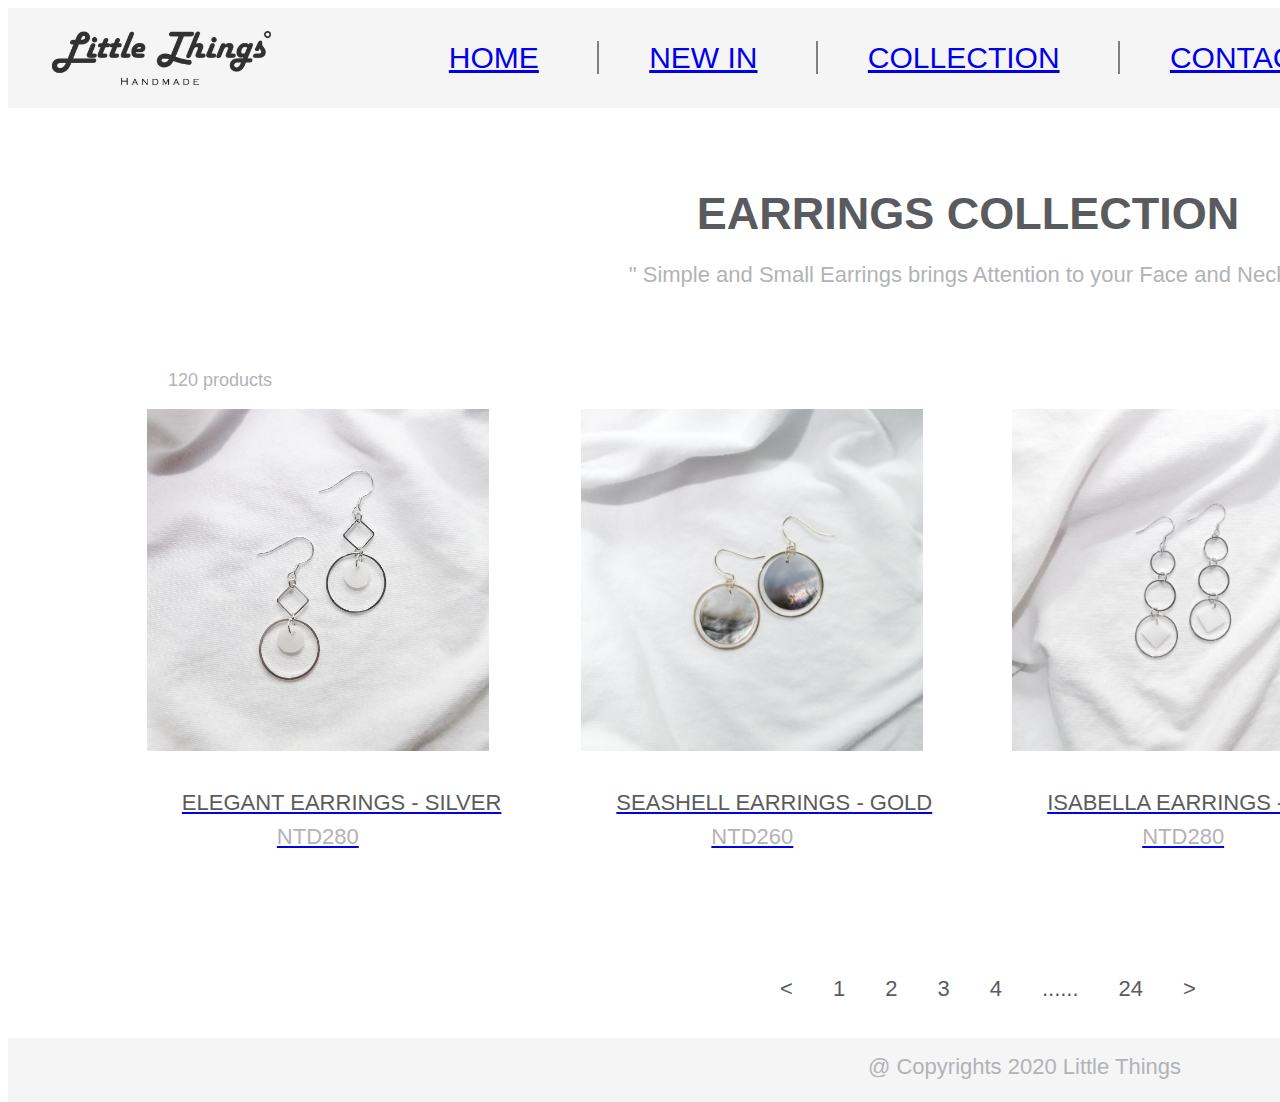
<file: class 9 mid term/collection.html>
<!DOCTYPE html>
<html lang="en">

<head>
    <meta charset="UTF-8">
    <meta name="viewport" content="width=device-width, initial-scale=1.0">
    <title>Document</title>
    <link rel="stylesheet" href="colloction.css">
</head>

<body>
    <div class="header">
        <img class="logo" src="./img/littlethings png@2x.png">
        <ul>
            <a href="home.html">HOME</a>
            <a href="newin.html" class="border_left">NEW IN</a>
            <a href="collection.html" class="border_left">COLLECTION</a>
            <a href="#" class="border_left">CONTACT US</a>
        </ul>
        <div class="search">
            <input placeholder="Search"></input>
            <img class="small_logo" src="./img/Group 1@2x.png">
            <img class="small_logo_side" src="./img/Group 3@2x.png">
        </div>
    </div>
    <div class="title">
        <h1>EARRINGS COLLECTION</h1>
        <P> " Simple and Small Earrings brings Attention to your Face and Neck. "</P>
    </div>
    <div>
        <div class="prtitle">
            <p>120 products</p>
        </div>
        <div class="article">
            <div class="prduct1">
                <img src="./img/IMG_20191019_233957-01.jpeg">
                <a href="#">
                    <p>ELEGANT EARRINGS - SILVER
                        <div class="pr1ntd">
                            <br>NTD280
                        </div>
                    </p>
                </a>
            </div>
            <div class="prduct2">
                <img src="./img/IMG_20191025_153421-01.jpeg">
                <a href="#">
                    <p>SEASHELL EARRINGS - GOLD
                        <div class="pr2ntd">
                            <br>NTD260
                        </div>
                    </p>
                </a>
            </div>
            <div class="prduct3">
                <img src="./img/IMG_20191019_231414-01.jpeg">
                <a href="#">
                    <p>ISABELLA EARRINGS - SILVER
                        <div class="pr3ntd">
                            <br>NTD280
                        </div>
                    </p>
                </a>
            </div>
            <div class="prduct4">
                <img src="./img/008fe6dfaa2455e313758c7a8a29818e@2x.png">
                <a href="purchase.html">
                    <p>PEARL EARRINGS - GOLD
                        <div class="pr4ntd">
                            <br>NTD300
                        </div>
                    </p>
                </a>
            </div>
        </div>
    </div>
    <div class="page">
        <ul>
            <a>
                <p>&lt;</p>
            </a>
            <p>1</p>
            <p>2</p>
            <p>3</p>
            <p>4</p>
            <p> ...... </p>
            <p>24</p>
            <a>
                <p>&gt;</p>
            </a>
        </ul>
    </div>
    <div class=footer>
        <p>@ Copyrights 2020 Little Things </p>
    </div>
    </div>
    </div>
</body>

</html>
</file>
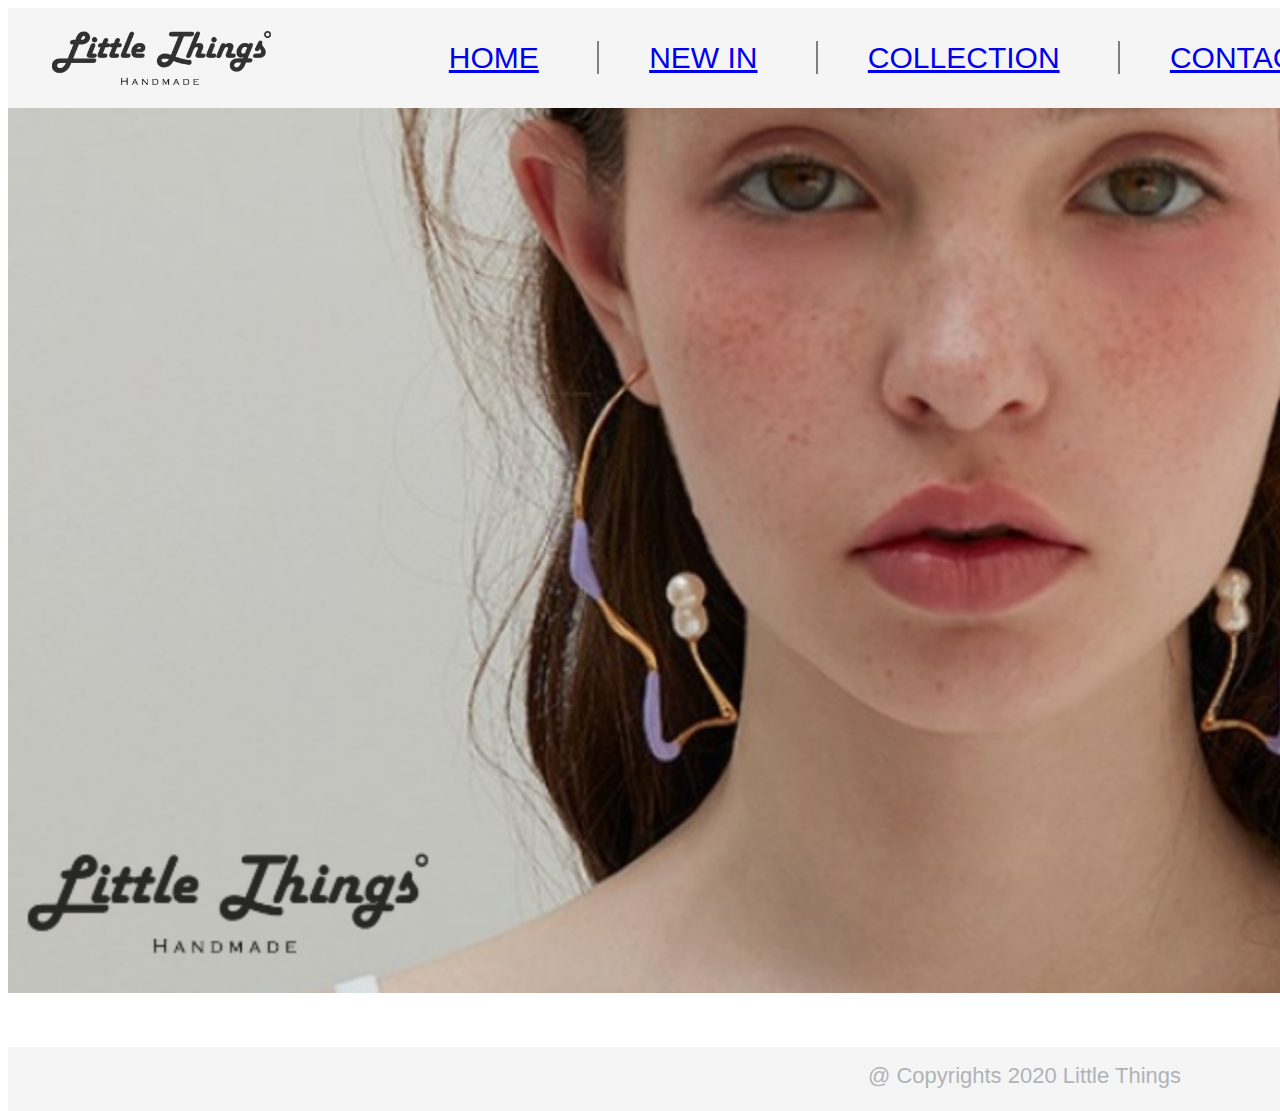
<file: class 9 mid term/home.html>
<!DOCTYPE html>
<html lang="en">

<head>
    <meta charset="UTF-8">
    <meta name="viewport" content="width=device-width, initial-scale=1.0">
    <title>Document</title>
    <link rel="stylesheet" href="home.css">
</head>

<body>
    <div class="header">
        <img class="logo" src="./img/littlethings png@2x.png">
        <ul>
            <a href="home.html">HOME</a>
            <a href="newin.html" class="border_left">NEW IN</a>
            <a href="collection.html" class="border_left">COLLECTION</a>
            <a href="#" class="border_left">CONTACT US</a>
        </ul>
        <div class="search">
            <input placeholder="Search"></input>
            <img class="small_logo" src="./img/Group 1@2x.png" >
            <img class="small_logo_side" src="./img/Group 3@2x.png">
        </div>
    </div>
    <div class="titlepic">
        <img src="./img/Group 8.jpg">
    </div>
    <div class=footer>
        <p>@ Copyrights 2020 Little Things </p>
    </div>
</body>
</html>
</file>
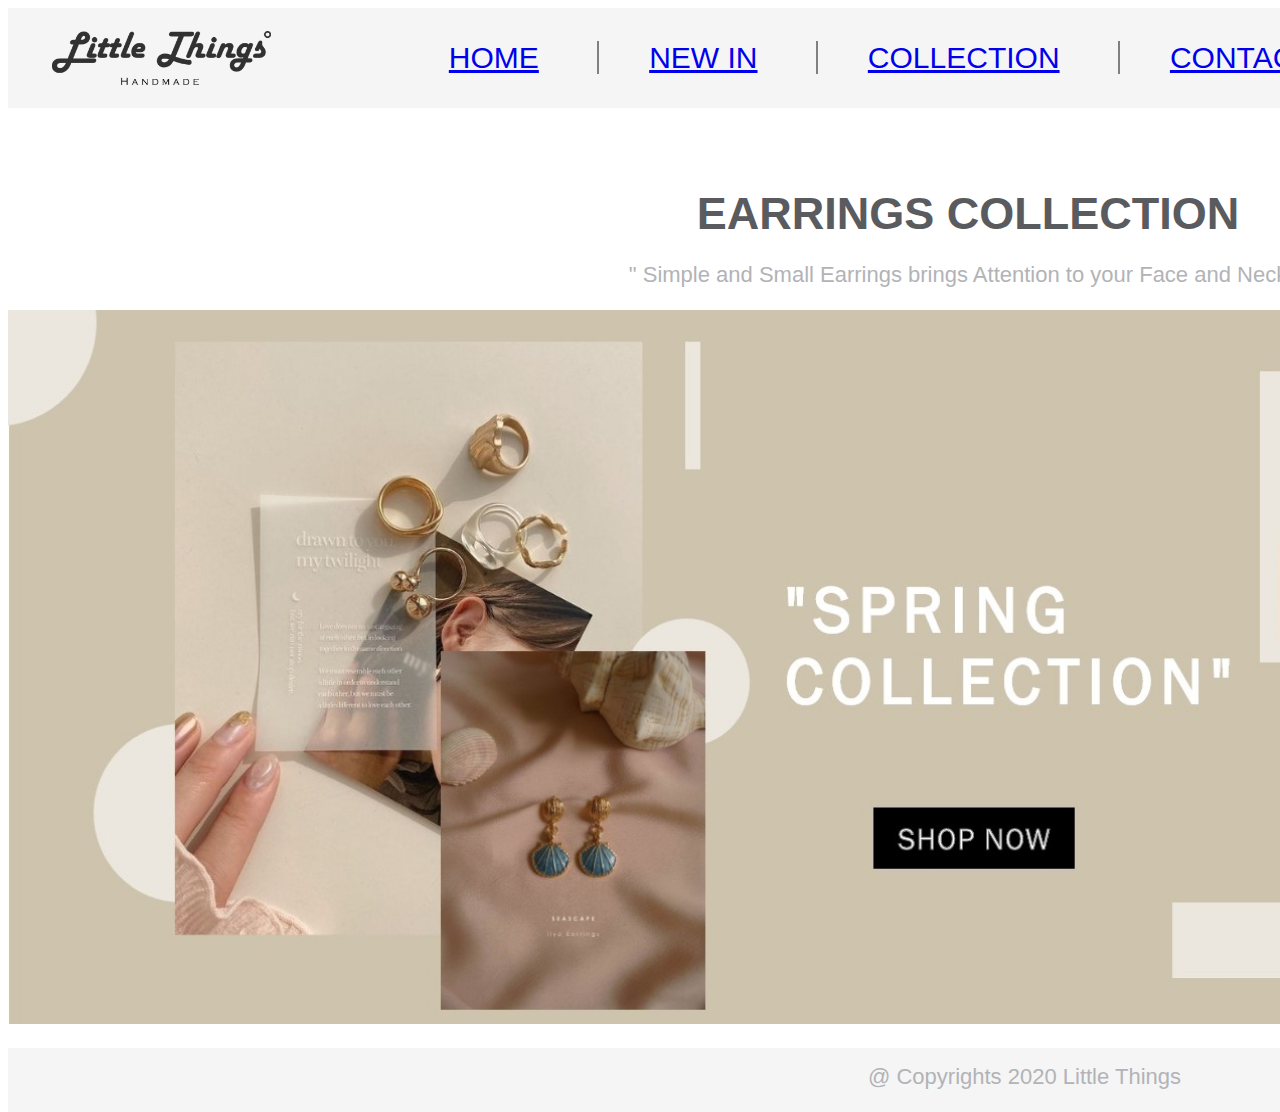
<file: class 9 mid term/newin.html>
<!DOCTYPE html>
<html lang="en">

<head>
    <meta charset="UTF-8">
    <meta name="viewport" content="width=device-width, initial-scale=1.0">
    <title>Document</title>
    <link rel="stylesheet" href="newin.css">
</head>

<body>
    <div class="header">
        <img class="logo" src="./img/littlethings png@2x.png">
        <ul>
            <a href="home.html">HOME</a>
            <a href="newin.html" class="border_left">NEW IN</a>
            <a href="collection.html" class="border_left">COLLECTION</a>
            <a href="#" class="border_left">CONTACT US</a>
        </ul>
        <div class="search">
            <input placeholder="Search"></input>
            <img class="small_logo" src="./img/Group 1@2x.png" >
            <img class="small_logo_side" src="./img/Group 3@2x.png">
        </div>
    </div>
    <div class="title">
        <h1>EARRINGS COLLECTION</h1>
        <P> " Simple and Small Earrings brings Attention to your Face and Neck. "</P>
    </div>
    <div class="titlepic">
        <img src="./img/Group 7@2x.jpg">
    </div>

    <div class=footer>
        <p>@ Copyrights 2020 Little Things </p>
    </div>
    </div>
    </div>
</body>
</html>
</file>
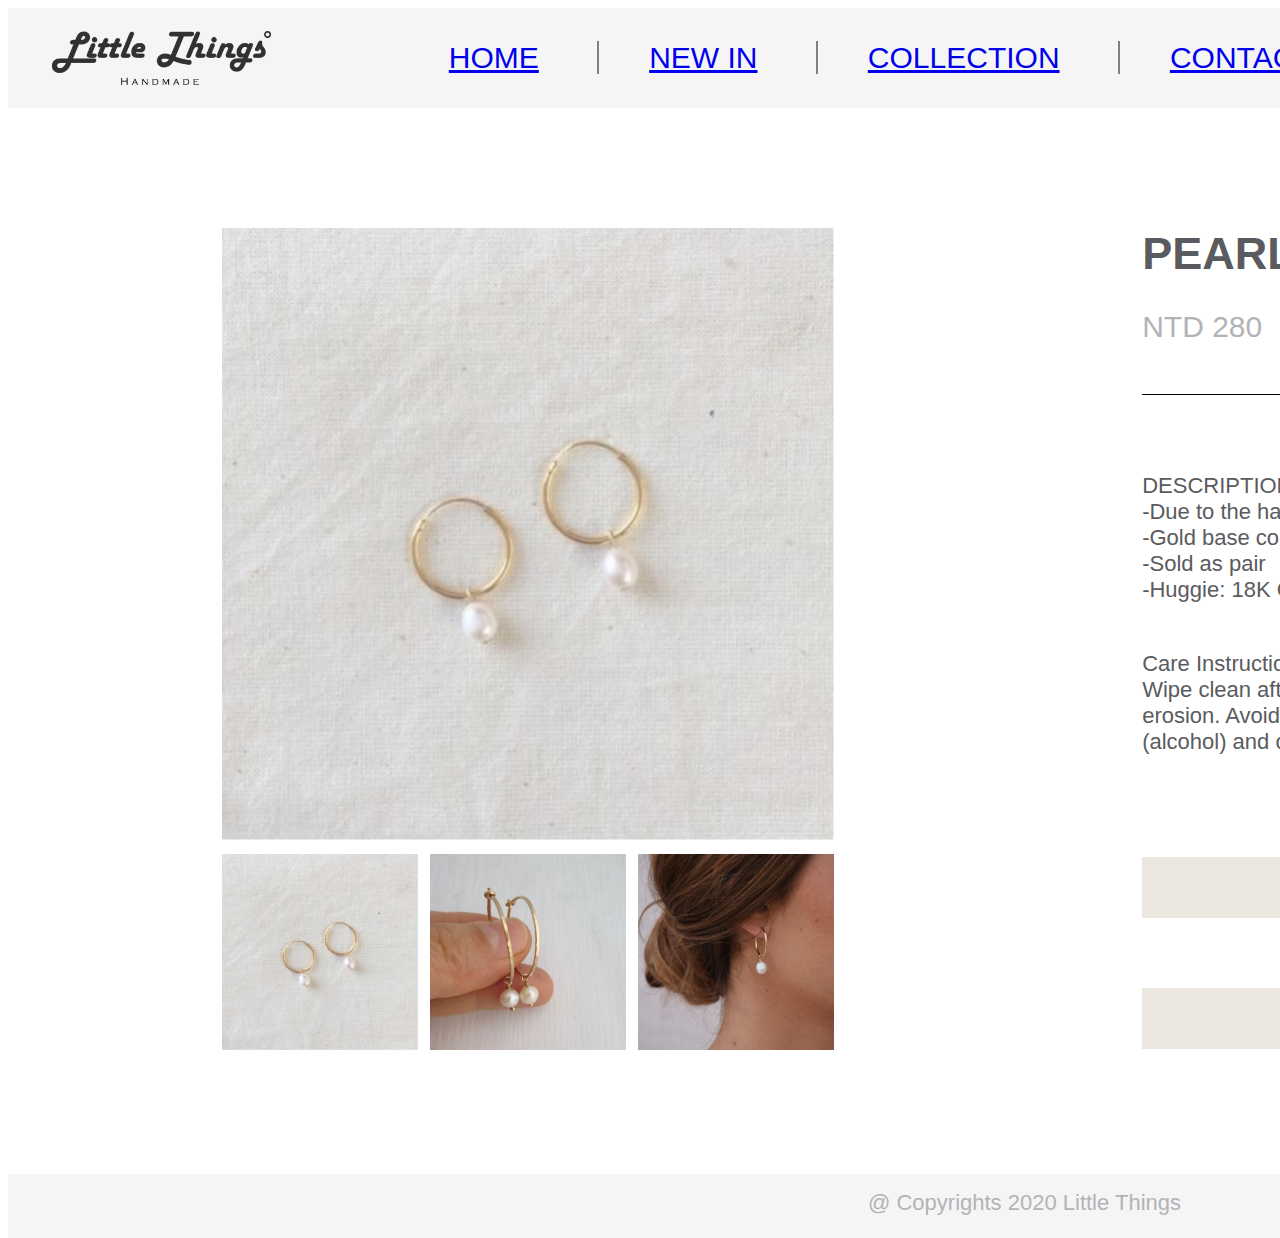
<file: class 9 mid term/purchase.html>
<!DOCTYPE html>
<html lang="en">

<head>
    <meta charset="UTF-8">
    <meta name="viewport" content="width=device-width, initial-scale=1.0">
    <title>Document</title>
    <link rel="stylesheet" href="purchase.css">
</head>

<body>
    <div class="header">
        <img class="logo" src="./img/littlethings png@2x.png">
        <ul>
            <a href="home.html">HOME</a>
            <a href="newin.html" class="border_left">NEW IN</a>
            <a href="collection.html" class="border_left">COLLECTION</a>
            <a href="#" class="border_left">CONTACT US</a>
        </ul>
        <div class="search">
            <input placeholder="Search"></input>
            <img class="small_logo" src="./img/Group 1@2x.png">
            <img class="small_logo_side" src="./img/Group 3@2x.png">
        </div>
    </div>
    <div class="centre">
        <div class="product_pic">
            <div class="toppic">
                <img src="img/008fe6dfaa2455e313758c7a8a29818e@2x.png">
            </div>

            <div class="article">
                <div class="prduct">
                    <img src="img/008fe6dfaa2455e313758c7a8a29818e@2x.png">
                </div>
                <div class="prduct">
                    <img src="./img/e38104da61ab5e3634543edea3c9b254 new.jpg">
                </div>
                <div class="prduct">
                    <img src="./img/fc02dd986edd89dba31aca9f59df07a9 new.jpg">
                </div>
            </div>
        </div>
        <div class="row">
            <div class="details">
                <h1>
                    PEARL EARRINGS - GOLD
                </h1>
                <div class="w"></div>
                <p>
                    NTD 280
                </p>
            </div>
            <div class="aaa">
                <p>
                    <br>DESCRIPTION:
                    <br>-Due to the handmade nature
                    <br>-Gold base colour
                    <br>-Sold as pair
                    <br>-Huggie: 18K Gold-plated over copper
                </p>
                <p>
                    <br>Care Instruction:
                    <br>Wipe clean after every use to avoid
                    <br>erosion. Avoid contact with perfume
                    <br>(alcohol) and other detergents.
                </p>
            </div>

            <a class="add">
                <p>
                    ADD TO CART
                </p>
            </a>
            <div class="or">
            <p>
                OR
            </p>
        </div>
            <a class="buy">
                <p>
                    BUY IT NOW
                </p>
            </a>
        </div>
    </div>
    </div>
    <div class="footer">
        <p> @ Copyrights 2020 Little Things </p>
    </div>
</body>
</file>
<file: class 9 mid term/colloction.css>
body
{
    width: 1920px;
    height: 1080px;
}
.header 
{
    display: flex;
    flex-direction: row;
    justify-content: space-around;
    align-items: center;
    font-size: 30px;
    width: 1920px;
    height: 100px;
    background-color: #F5F5F5;
    font-family: 'Franklin Gothic Book', 'Italic', Arial, sans-serif;
}
.logo
{
    width: 219px;
    height: 54px;
}
.header ul a
{
    padding: 0 50px;
}
.border_left
{
    border-left: 2px gray solid;
}
.search
{
    display: flex;
    
}
.small_logo
{
    width: 23px;
    height: 21px;
    margin: auto 0;
    margin-left: 5px;
}
.small_logo_side
{
    width: 20px;
    height: 28px;
    margin: auto 0;
    margin-left: 30px;
}
.header input
{
    width: 300px;
    height: 33px;
    border: 0.5px black solid;
    background-color: #F5F5F5;
}
.title
{
    display: flex;
    flex-direction: column;
    text-align: center;
}
.title h1
{
    margin-top: 80px;
    font-size: 45px;
    font-family: 'Franklin Gothic Book', 'Regular', Arial, sans-serif;
    margin-bottom: 0;
    color: #5A5B5E;
}
.title p
{
    font-size: 22px;
    font-family: 'Franklin Gothic Book', 'Regular', Arial, sans-serif;
    color:#B2B3B7;
}
.prtitle p
{
    margin-top: 60px;
    font-size: 18px;
    font-family: 'Franklin Gothic Book', 'Regular', Arial, sans-serif;
    color:#B2B3B7;
    margin-left: 160px;
}
.article
{
    display:flex;
    flex-direction: row;
    justify-content: center;
}
.prduct1 img, .prduct2 img,.prduct3 img,.prduct4 img
{
    width: 342px;
    height: 342px;
}
.prduct1, .prduct2,.prduct3,.prduct4
{
    margin: 0 40px;
}
.prduct1 p
{
    margin-top: 35px;
    margin-left: 35px;
    font-size: 22px;
    font-family: 'Franklin Gothic Book', 'Regular', Arial, sans-serif;
    color: #5A5B5E;
}
.pr1ntd
{
    margin-top: -40px;
    margin-left: 130px;
    font-size: 22px;
    font-family: 'Franklin Gothic Book', 'Regular', Arial, sans-serif;
    color:#B2B3B7;
}
.prduct2 p
{
    margin-top: 35px;
    margin-left: 35px;
    font-size: 22px;
    font-family: 'Franklin Gothic Book', 'Regular', Arial, sans-serif;
    color: #5A5B5E;
}
.pr2ntd
{
    margin-top: -40px;
    margin-left: 130px;
    font-size: 22px;
    font-family: 'Franklin Gothic Book', 'Regular', Arial, sans-serif;
    color:#B2B3B7;
}
.prduct3 p
{
    margin-top: 35px;
    margin-left: 35px;
    font-size: 22px;
    font-family: 'Franklin Gothic Book', 'Regular', Arial, sans-serif;
    color: #5A5B5E;
}
.pr3ntd
{
    margin-top: -40px;
    margin-left: 130px;
    font-size: 22px;
    font-family: 'Franklin Gothic Book', 'Regular', Arial, sans-serif;
    color:#B2B3B7;
}
.prduct4 p
{
    margin-top: 35px;
    margin-left: 35px;
    font-size: 22px;
    font-family: 'Franklin Gothic Book', 'Regular', Arial, sans-serif;
    color: #5A5B5E;
}
.pr4ntd
{
    margin-top: -40px;
    margin-left: 120px;
    margin-bottom: 60px;
    font-size: 22px;
    font-family: 'Franklin Gothic Book', 'Regular', Arial, sans-serif;
    color:#B2B3B7;
}
.page
{
    margin-top: 50px;
    display: flex;
    justify-content: center;
}
.page ul p
{
   margin: 0 20px;
   font-size: 22px;
   color: #5A5B5E;
   font-family: 'Franklin Gothic Book', 'Regular', Arial, sans-serif;
}
.page ul
{
    display: flex;
}
.footer
{
    margin-top: 20px;
    display: flex;
    align-items: flex-end;
    width: 1920px;
    height:64px;
    background-color: #F5F5F5;
}
.footer p
{
    padding-left: 860px;
    font-size: 22px;
    color: #B2B3B7;
    font-family: 'Franklin Gothic Book', 'Regular', Arial, sans-serif;
}
</file>
<file: class 9 mid term/home.css>
body
{
    width: 1920px;
    height: 1080px;
}
.header 
{
    display: flex;
    flex-direction: row;
    justify-content: space-around;
    align-items: center;
    font-size: 30px;
    width: 1920px;
    height: 100px;
    background-color: #F5F5F5;
    font-family: 'Franklin Gothic Book', 'Italic', Arial, sans-serif;
}
.logo
{
    width: 219px;
    height: 54px;
}
.header ul a
{
    padding: 0 50px;
}
.border_left
{
    border-left: 2px gray solid;
}
.search
{
    display: flex;
    
}
.small_logo
{
    width: 23px;
    height: 21px;
    margin: auto 0;
    margin-left: 5px;
}
.small_logo_side
{
    width: 20px;
    height: 28px;
    margin: auto 0;
    margin-left: 30px;
}
.header input
{
    width: 300px;
    height: 33px;
    border: 0.5px black solid;
    background-color: #F5F5F5;
}
.titlepic img
{
    width: 1920px;
    height: 885px;
}

.footer
{
    margin-top: 50px;
    display: flex;
    align-items: flex-end;
    width: 1920px;
    height:64px;
    background-color: #F5F5F5;
}
.footer p
{
    padding-left: 860px;
    display: flex;
    align-items: center;
    font-size: 22px;
    color: #B2B3B7;
    font-family: 'Franklin Gothic Book', 'Regular', Arial, sans-serif;
}
</file>
<file: class 9 mid term/newin.css>
body
{
    width: 1920px;
    height: 1080px;
}
.header 
{
    display: flex;
    flex-direction: row;
    justify-content: space-around;
    align-items: center;
    font-size: 30px;
    width: 1920px;
    height: 100px;
    background-color: #F5F5F5;
    font-family: 'Franklin Gothic Book', 'Italic', Arial, sans-serif;
}
.logo
{
    width: 219px;
    height: 54px;
}
.header ul a
{
    padding: 0 50px;
}
.border_left
{
    border-left: 2px gray solid;
}
.search
{
    display: flex;
    
}
.small_logo
{
    width: 23px;
    height: 21px;
    margin: auto 0;
    margin-left: 5px;
}
.small_logo_side
{
    width: 20px;
    height: 28px;
    margin: auto 0;
    margin-left: 30px;
}
.header input
{
    width: 300px;
    height: 33px;
    border: 0.5px black solid;
    background-color: #F5F5F5;
}
.title
{
    display: flex;
    flex-direction: column;
    text-align: center;
}
.title h1
{
    margin-top: 80px;
    font-size: 45px;
    font-family: 'Franklin Gothic Book', 'Regular', Arial, sans-serif;
    margin-bottom: 0;
    color: #5A5B5E;
}
.title p
{
    font-size: 22px;
    font-family: 'Franklin Gothic Book', 'Regular', Arial, sans-serif;
    color:#B2B3B7;
}
.titlepic img
{
    width: 1920px;
    height: 714px;
}
.footer
{
    margin-top: 20px;
    display: flex;
    align-items: flex-end;
    width: 1920px;
    height:64px;
    background-color: #F5F5F5;
}
.footer p
{
    padding-left: 860px;
    font-size: 22px;
    color: #B2B3B7;
    font-family: 'Franklin Gothic Book', 'Regular', Arial, sans-serif;
}
</file>
<file: class 9 mid term/purchase.css>
body
{
    width: 1920px;
    height: 1080px;
}
.header 
{
    display: flex;
    flex-direction: row;
    justify-content: space-around;
    align-items: center;
    font-size: 30px;
    width: 1920px;
    height: 100px;
    background-color: #F5F5F5;
    font-family: 'Franklin Gothic Book', 'Italic', Arial, sans-serif;
}
.logo
{
    width: 219px;
    height: 54px;
}
.header ul a
{
    padding: 0 50px;
}
.border_left
{
    border-left: 2px gray solid;
}
.search
{
    display: flex;
    
}
.small_logo
{
    width: 23px;
    height: 21px;
    margin: auto 0;
    margin-left: 5px;
}
.small_logo_side
{
    width: 20px;
    height: 28px;
    margin: auto 0;
    margin-left: 30px;
}
.header input
{
    width: 300px;
    height: 33px;
    border: 0.5px black solid;
    background-color: #F5F5F5;
}
.centre
{
    display: flex;
    flex-direction: row;
    display: flex;
    justify-content: center;
    margin-top: 120px;
}
.product_pic
{
    width: 920px;
    height: 926px;

   
}
.toppic img
{
    width: 612px;
    height: 612px;
}
.article
{
    display: flex;
    flex-direction: row;
    align-content: center;
    
}
.prduct img
{
    width: 196px;
    height: 196px;
    margin-right: 12px;
    margin-top: 10px;
}
.row
{
    display: flex;
    flex-direction: column;
    font-family: 'Franklin Gothic Book', 'Regular', Arial, sans-serif;
    font-size: 22px;
}
.details h1
{
   display: flex; 
   align-content: center;
   font-size: 45px;
    font-family: 'Franklin Gothic Book', 'Regular', Arial, sans-serif;
    margin-top: 0;
    color: #5A5B5E;
}
.details p
{
    font-size: 30px;
    color: #B2B3B7;
    padding-bottom: 50px;
    border-bottom: 1px black solid;
}
.w p
{
    font-size: 22px;
    font-family: 'Franklin Gothic Book', 'Regular', Arial, sans-serif;
    color:#B2B3B7;
}
.aaa p
{
    font-size: 22px;
    font-family: 'Franklin Gothic Book', 'Regular', Arial, sans-serif;
    color: #5A5B5E;
}
.add
{
    margin-top: 80px;
    text-align: center;
    width: 472px;
    height:61px;
    background-color: #EBE7DE;
}
.or
{
    margin-left: 215px;
}
.buy
{

    text-align: center;
    width: 472px;
    height:61px;
    background-color:#EBE7DE;
}
.footer
{
    margin-top: 20px;
    display: flex;
    align-items: flex-end;
    width: 1920px;
    height:64px;
    background-color: #F5F5F5;
    
}
.footer p
{
    padding-left: 860px;
    font-size: 22px;
    color: #B2B3B7;
    font-family: 'Franklin Gothic Book', 'Regular', Arial, sans-serif;
}
</file>
